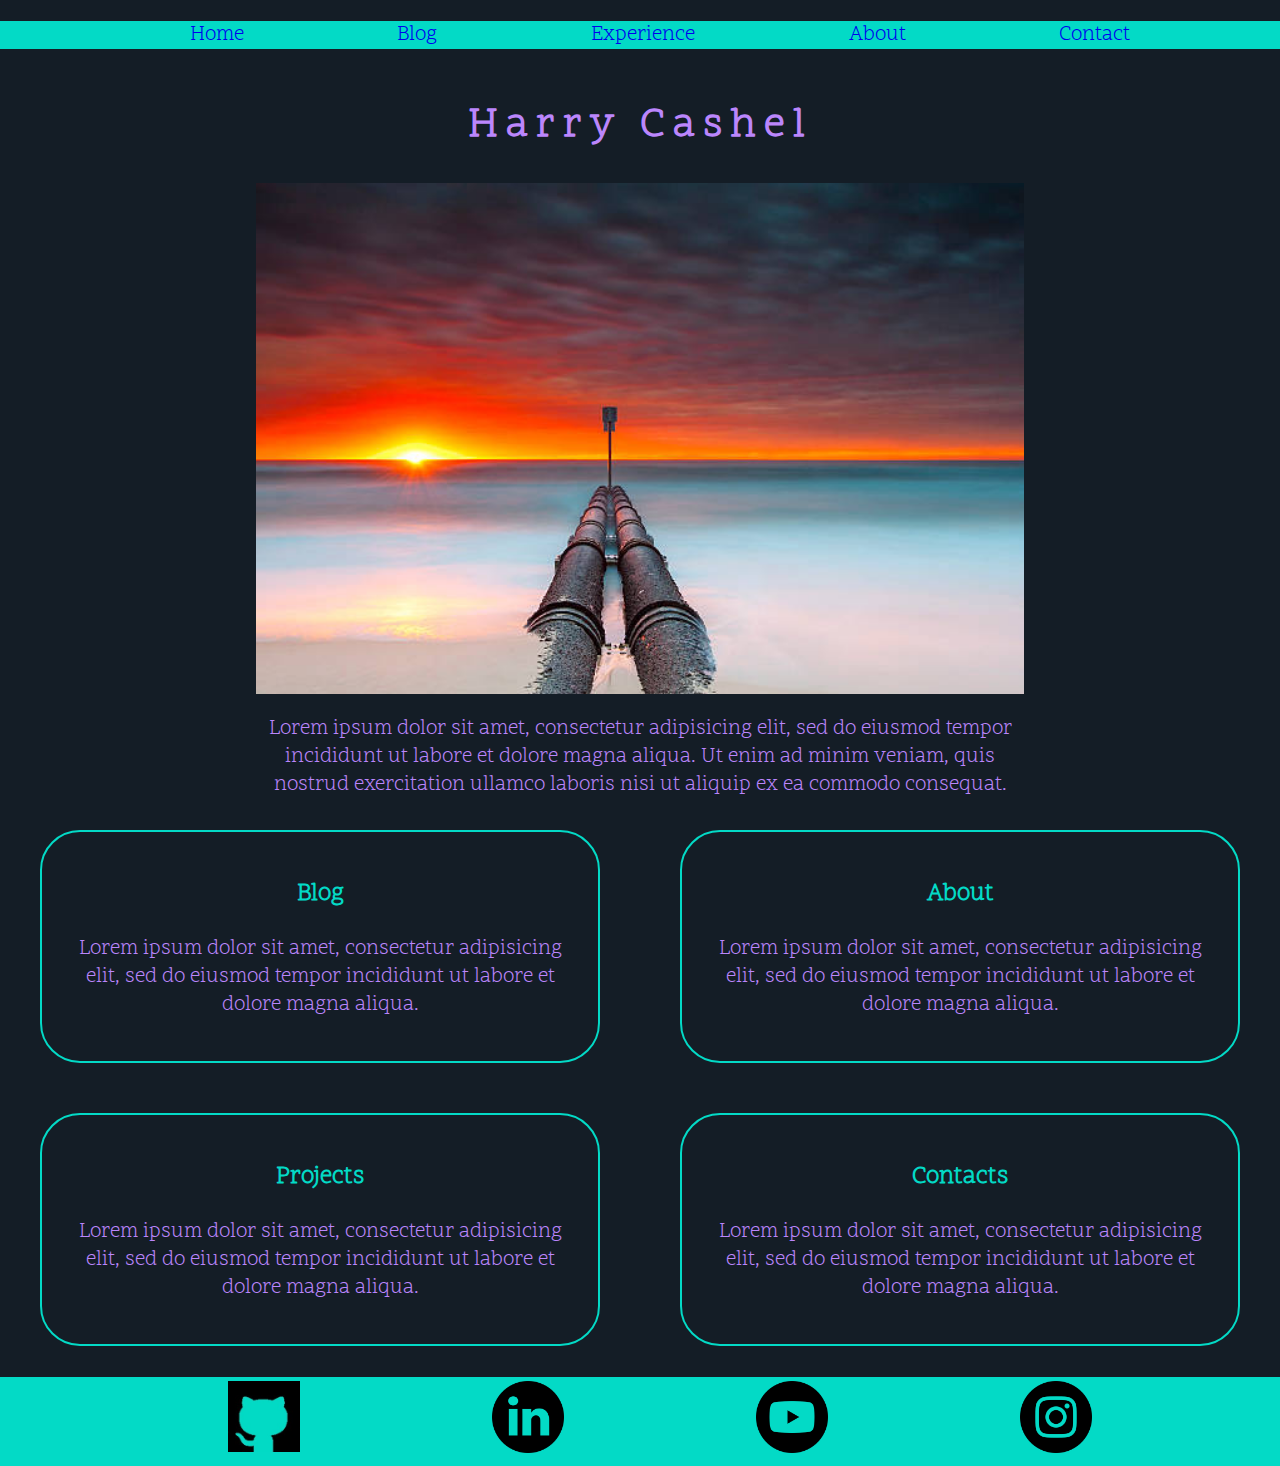
<file: T1A2/src/index.html>
<!DOCTYPE html>
<html lang="en" dir="ltr">
  <head>
    <meta charset="utf-8">
    <meta name="viewport" content="width=device-width, initial-scale=1">
    <title>Harry Cashel</title>
    <link rel="stylesheet" href="../docs/css/style.css">
    <link href="https://fonts.googleapis.com/css2?family=Scope+One&display=swap" rel="stylesheet">
    <link rel="stylesheet" href="../docs/css/style.css" integrity="sha512-0Tmn8CFy2LY0cOOHqmZGc/Id33WEGkCrbb4dqHqIEF59luLBVa2GTkF109y935o8qcFzb24WiYQiMrmBYrQzSQ">
  </head>
  <body>
    <!-- Set the navbar at the top of the page -->
    <nav>
      <ul>
        <li><a href="index.html">Home</a></li>
        <li><a href="blog.html">Blog</a></li>
        <li><a href="experience.html">Experience</a></li>
        <li><a href="about.html">About</a></li>
        <li><a href="contact.html">Contact</a></li>
      </ul>
    </nav>
    <!-- create main div for page -->
    <!-- intro - Name and paragraph -->
    <!-- title and header image -->
    <main>
      <div class="intro-cont">
        <div class="intro">
          <h1>Harry Cashel</h1>
          <img src="../docs/Manlypipes.jpg" alt="">
          <p>Lorem ipsum dolor sit amet, consectetur adipisicing elit, sed do
            eiusmod tempor incididunt ut labore et dolore magna aliqua.
            Ut enim ad minim veniam, quis nostrud exercitation ullamco
            laboris nisi ut aliquip ex ea commodo consequat.</p>

      </div>

      </div>
      <!-- set container for page intros and columns -->
      <section class="pages-intro">
        <div class="left-column">
          <div class="blog-intro">
            <h3><a href="blog.html">Blog</a></h3>
            <p>Lorem ipsum dolor sit amet, consectetur adipisicing elit, sed do
              eiusmod tempor incididunt ut labore et dolore magna aliqua.</p>

          </div>
          <div class="projects-intro">
            <h3><a href="experience.html">Projects</a></h3>
            <p>Lorem ipsum dolor sit amet, consectetur adipisicing elit, sed do
              eiusmod tempor incididunt ut labore et dolore magna aliqua.</p>

          </div>
        </div>
        <div class="right-column">
          <div class="about-intro">
            <h3><a href="about.html">About</a></h3>
            <p>Lorem ipsum dolor sit amet, consectetur adipisicing elit, sed do
              eiusmod tempor incididunt ut labore et dolore magna aliqua.</p>

          </div>
          <div class="contact-intro">
            <h3><a href="contact.html">Contacts</a></h3>
            <p>Lorem ipsum dolor sit amet, consectetur adipisicing elit, sed do
              eiusmod tempor incididunt ut labore et dolore magna aliqua.</p>

          </div>
        </div>
      </section>
    </main>
    <footer>
      <div class="social-footer">
        <ul class="social-icons">
          <li><a href="https://github.com/HarryCashel?tab=repositories" target="_blank"><img src="../docs/github.jpg" alt=""><span></span></a></li>
          <li><a href="https://www.linkedin.com/in/harry-cashel/" target="_blank"><img src="../docs/linkedin.png" alt=""><span></span></a></li>
          <li><a href="https://www.youtube.com/watch?v=PHgc8Q6qTjc" target="_blank"><img src="../docs/youtube.png" alt=""><span></span></a></li>
          <li><a href="https://www.instagram.com/harrycashel" target="_blank"><img src="../docs/instagram.png" alt=""><span></span></a></li>
        </ul>
      </div>
    </footer>

  </body>
</html>
</file>
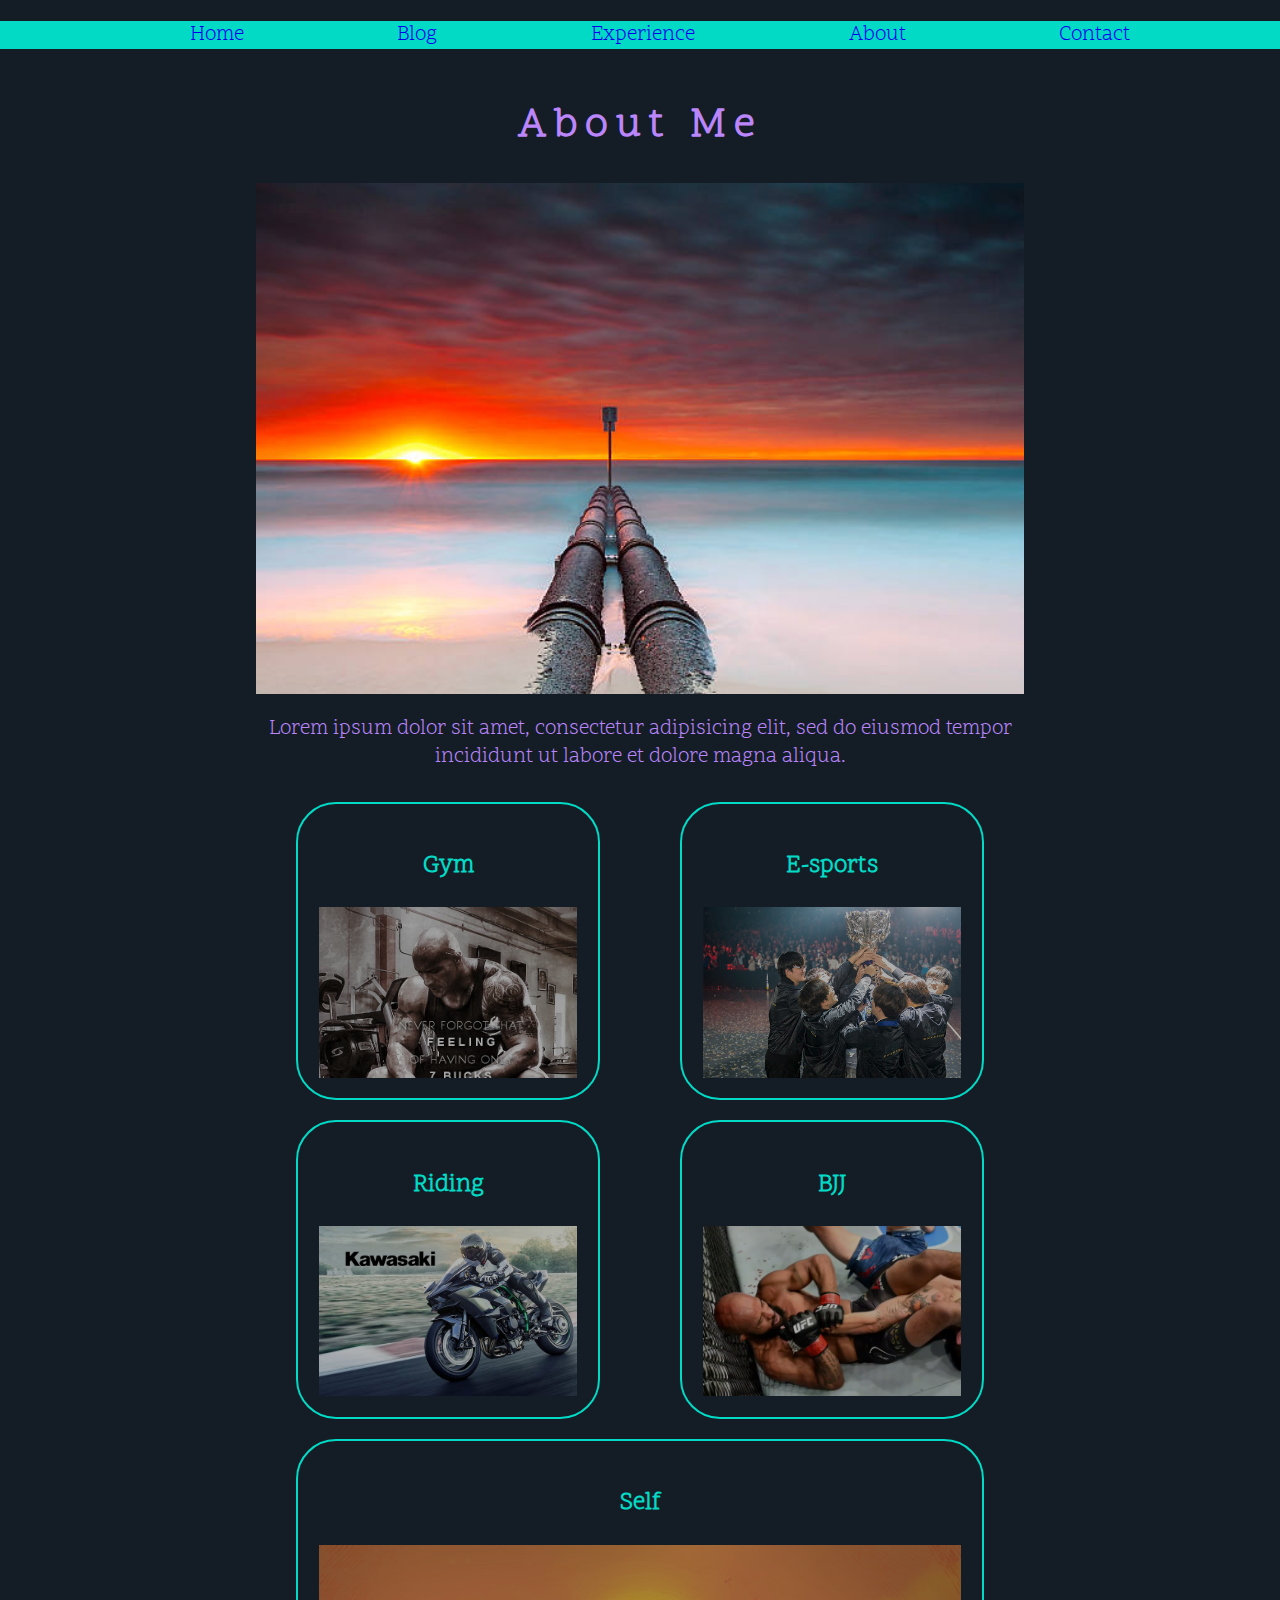
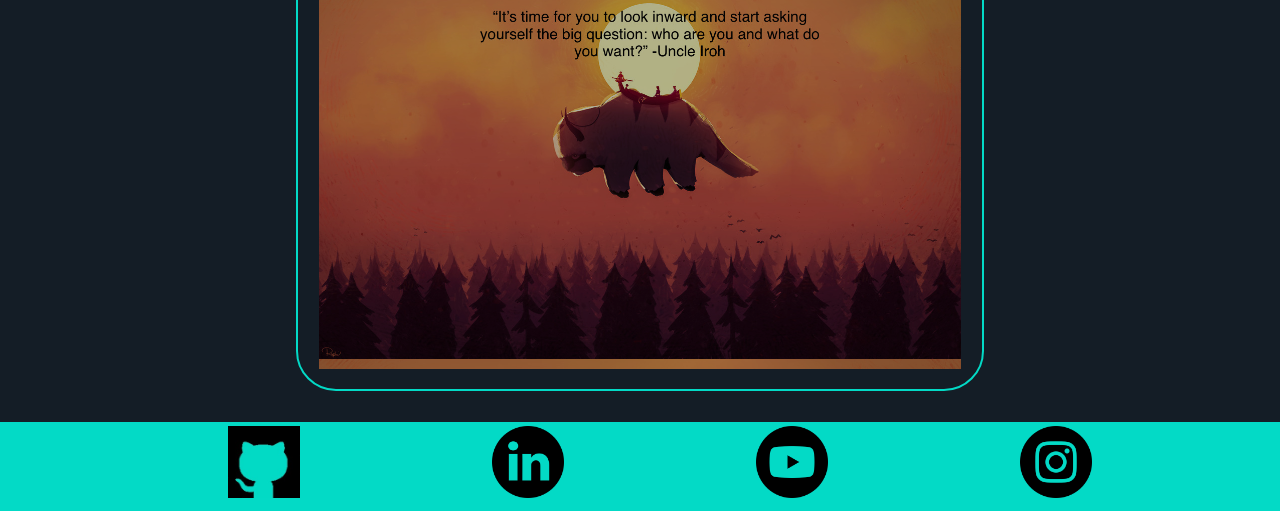
<file: T1A2/src/About.html>
<!DOCTYPE html>
<html lang="en" dir="ltr">
<head>
  <meta charset="utf-8">
  <meta name="viewport" content="width=device-width, initial-scale=1">
  <title>Harry Cashel</title>
  <link rel="stylesheet" href="../docs/css/style.css">
  <link href="https://fonts.googleapis.com/css2?family=Scope+One&display=swap" rel="stylesheet">
</head>
<body>
  <!-- Set the navbar at the top of the page -->
  <nav>
    <ul>
      <li><a href="index.html">Home</a></li>
      <li><a href="blog.html">Blog</a></li>
      <li><a href="experience.html">Experience</a></li>
      <li><a href="about.html">About</a></li>
      <li><a href="contact.html">Contact</a></li>
    </ul>
  </nav>
<!-- main content container and heading -->
  <main>
    <div class="intro-cont">
      <div class="intro">
        <h1>About Me</h1>
        <img src="../docs/Manlypipes.jpg" alt="">
        <p>Lorem ipsum dolor sit amet, consectetur adipisicing elit, sed do
          eiusmod tempor incididunt ut labore et dolore magna aliqua.</p>
      </div>
    </div>

    <!-- I want the same format as the experience page so I coped the class names/html/css -->
    <!-- Not 100% if I should change them and just add css but this achieved the same result with less code -->
    <!-- Although perhaps not as *specific* -->
    <section class="experience-container">
      <div class="ex-left-column">
        <div class="python-post">
          <h3>Gym</h3>
          <div class="gym-img">
          </div>
        </div>
        <div class="uni-post">
          <h3>E-sports</h3>
          <div class="esports-img">
          </div>
        </div>
      </div>
      <div class="ex-middle-column">
        <div class="security-post">
          <h3>Riding</h3>
          <div class="riding-img">
          </div>
        </div>
        <div class="css-post">
          <h3>BJJ</h3>
          <div class="bjj-img">
          </div>
        </div>
      </div>
      <div class="ex-right-column">
        <div class="cv-post">
          <h3>Self</h3>
          <div class="self-img">
          </div>
        </div>
      </div>

    </section>



    <div class="social-footer">
      <ul class="social-icons">
  <li><a href="https://github.com/HarryCashel?tab=repositories" target="_blank"><img src="../docs/github.jpg" alt=""><span></span></a></li>
  <li><a href="https://www.linkedin.com/in/harry-cashel/" target="_blank"><img src="../docs/linkedin.png" alt=""><span></span></a></li>
  <li><a href="https://www.youtube.com/watch?v=PHgc8Q6qTjc" target="_blank"><img src="../docs/youtube.png" alt=""><span></span></a></li>
  <li><a href="https://www.instagram.com/harrycashel" target="_blank"><img src="../docs/instagram.png" alt=""><span></span></a></li>
 </ul>

    </div>
  </body>

</html>
</file>
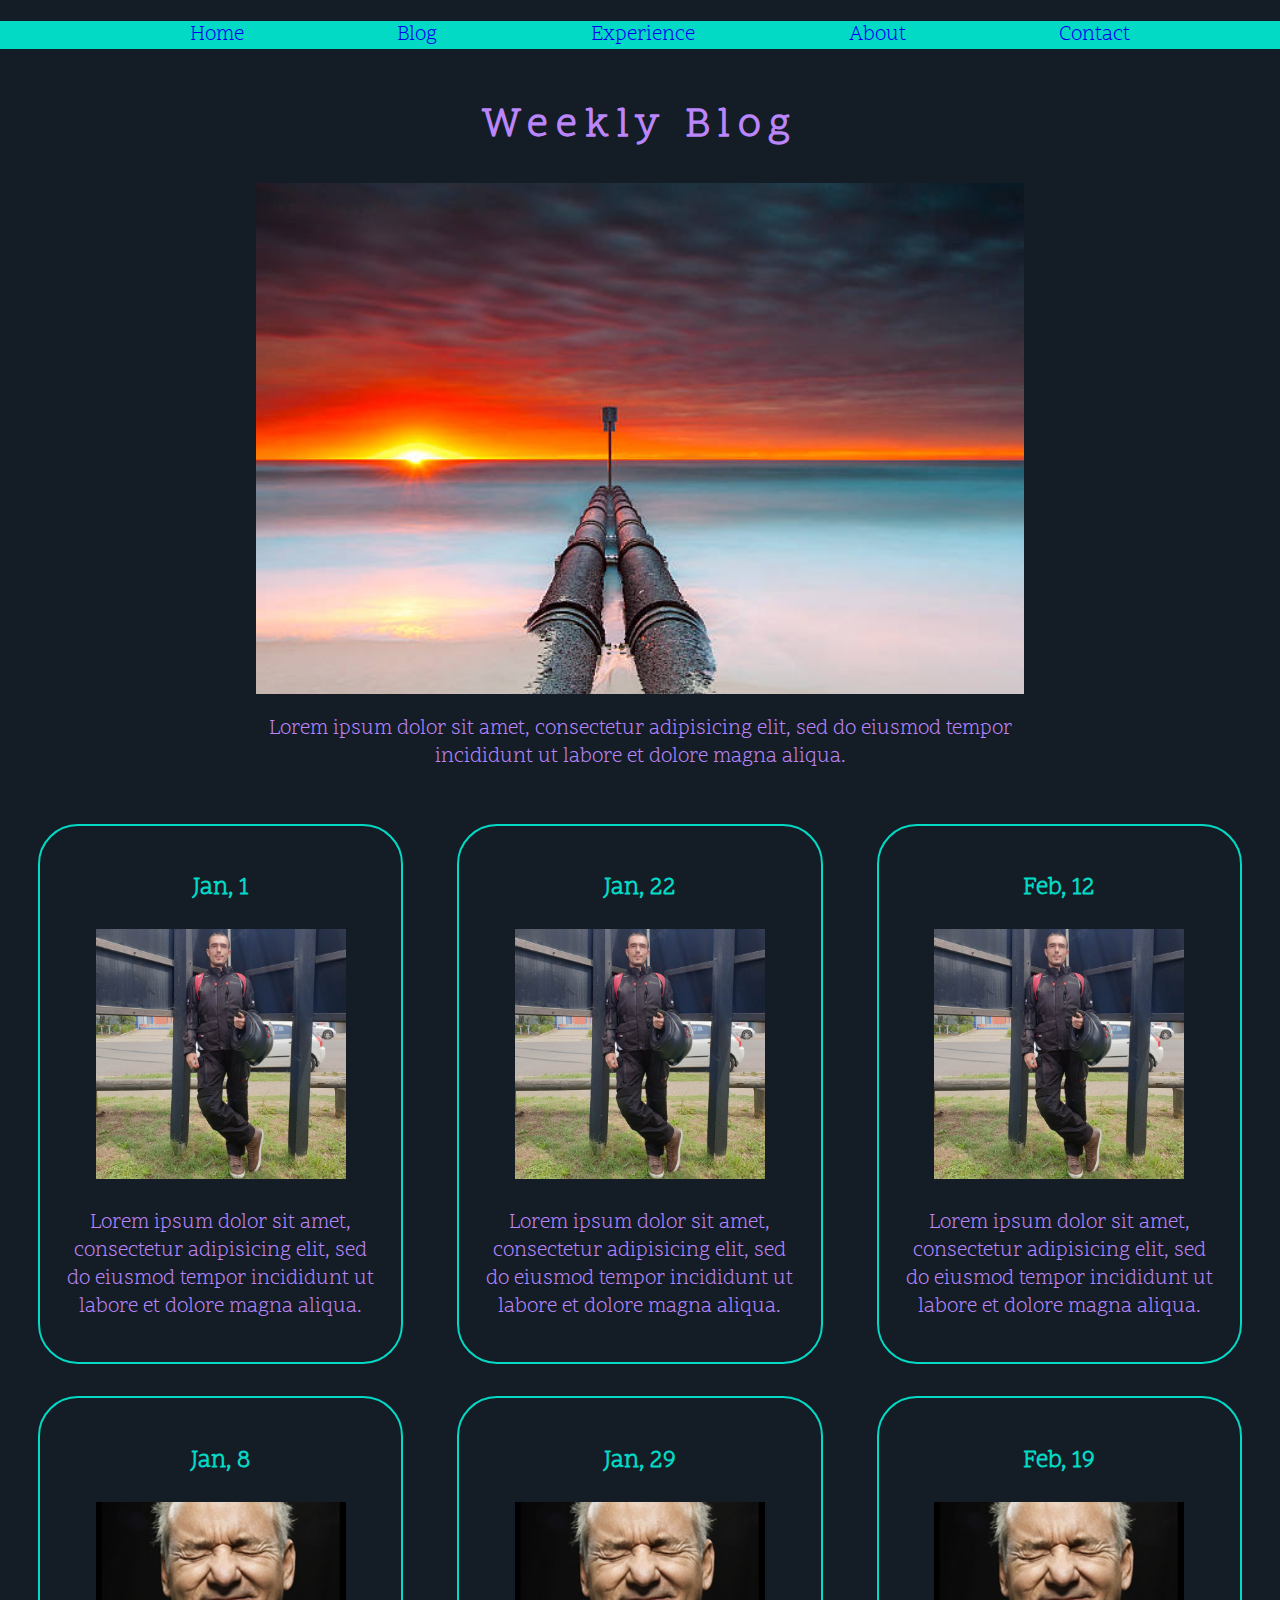
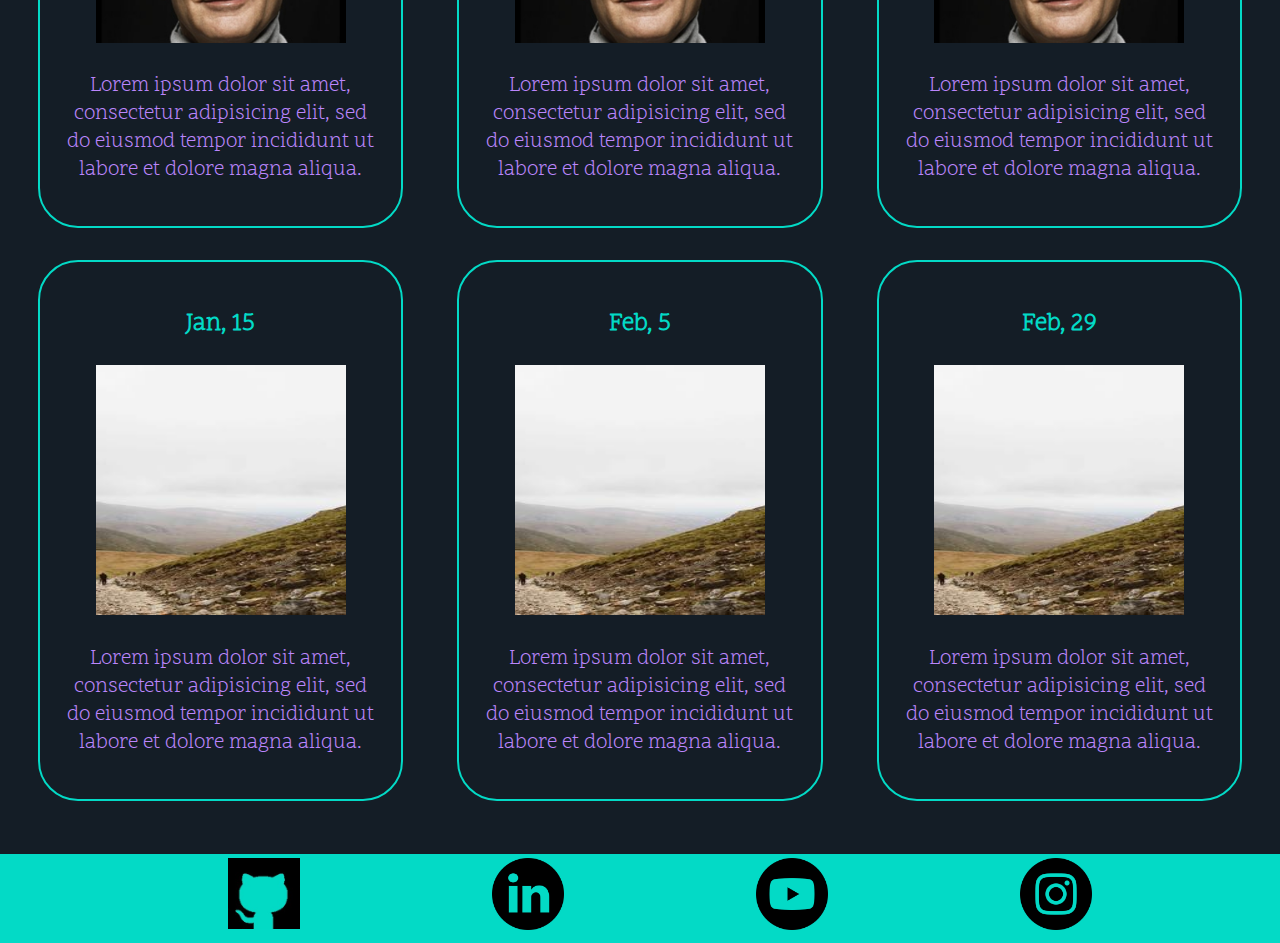
<file: T1A2/src/blog.html>
<!DOCTYPE html>
<html lang="en" dir="ltr">
  <head>
    <meta charset="utf-8">
    <meta name="viewport" content="width=device-width, initial-scale=1">
    <title>Harry Cashel</title>
    <link rel="stylesheet" href="../docs/css/style.css">
    <link href="https://fonts.googleapis.com/css2?family=Scope+One&display=swap" rel="stylesheet">
  </head>
  <body>
    <!-- Set the navbar at the top of the page -->
    <nav>
      <ul>
        <li><a href="index.html">Home</a></li>
        <li><a href="blog.html">Blog</a></li>
        <li><a href="experience.html">Experience</a></li>
        <li><a href="about.html">About</a></li>
        <li><a href="contact.html">Contact</a></li>
      </ul>
    </nav>

    <main>
      <div class="intro-cont">
        <div class="intro">
          <h1>Weekly Blog</h1>
          <img src="../docs/Manlypipes.jpg" alt="">
          <p>Lorem ipsum dolor sit amet, consectetur adipisicing elit, sed do
            eiusmod tempor incididunt ut labore et dolore magna aliqua.</p>
        </div>
      </div>

<!-- set container for blog rows/columns -->

      <section class="blog-container">
        <div class="left-column">
          <div class="post">
            <h3><a href="#">Jan, 1</a></h3>
            <img src="../docs/ride.jpg" alt="">
            <p>Lorem ipsum dolor sit amet, consectetur adipisicing elit, sed do
              eiusmod tempor incididunt ut labore et dolore magna aliqua.</p>
          </div>
          <div class="post">
            <h3><a href="#">Jan, 8</a></h3>
            <img src="../docs/Bill.jpg" alt="">
            <p>Lorem ipsum dolor sit amet, consectetur adipisicing elit, sed do
              eiusmod tempor incididunt ut labore et dolore magna aliqua.</p>
          </div>
          <div class="post">
            <h3><a href="#">Jan, 15</a></h3>
            <img src="../docs/lorem.jpg" alt="">
            <p>Lorem ipsum dolor sit amet, consectetur adipisicing elit, sed do
              eiusmod tempor incididunt ut labore et dolore magna aliqua.</p>
          </div>

        </div>
        <div class="middle-column">
          <div class="post">
            <h3><a href="#">Jan, 22</a></h3>
            <img src="../docs/ride.jpg" alt="">
            <p>Lorem ipsum dolor sit amet, consectetur adipisicing elit, sed do
              eiusmod tempor incididunt ut labore et dolore magna aliqua.</p>
          </div>
          <div class="post">
            <h3><a href="#">Jan, 29</a></h3>
            <img src="../docs/Bill.jpg" alt="">
            <p>Lorem ipsum dolor sit amet, consectetur adipisicing elit, sed do
              eiusmod tempor incididunt ut labore et dolore magna aliqua.</p>
          </div>
          <div class="post">
            <h3><a href="#">Feb, 5</a></h3>
            <img src="../docs/lorem.jpg" alt="">
            <p>Lorem ipsum dolor sit amet, consectetur adipisicing elit, sed do
              eiusmod tempor incididunt ut labore et dolore magna aliqua.</p>
          </div>
      </div>
      <div class="right-column">
        <div class="post">
          <h3><a href="#">Feb, 12</a></h3>
          <img src="../docs/ride.jpg" alt="">
          <p>Lorem ipsum dolor sit amet, consectetur adipisicing elit, sed do
            eiusmod tempor incididunt ut labore et dolore magna aliqua.</p>
        </div>
        <div class="post">
          <h3><a href="#">Feb, 19</a></h3>
          <img src="../docs/Bill.jpg" alt="">
          <p>Lorem ipsum dolor sit amet, consectetur adipisicing elit, sed do
            eiusmod tempor incididunt ut labore et dolore magna aliqua.</p>
        </div>
        <div class="post">
          <h3><a href="#">Feb, 29</a></h3>
          <img src="../docs/lorem.jpg" alt="">
          <p>Lorem ipsum dolor sit amet, consectetur adipisicing elit, sed do
            eiusmod tempor incididunt ut labore et dolore magna aliqua.</p>
        </div>
      </div>
    </section>

  </main>
    <div class="social-footer">
      <ul class="social-icons">
  <li><a href="https://github.com/HarryCashel?tab=repositories" target="_blank"><img src="../docs/github.jpg" alt=""><span></span></a></li>
  <li><a href="https://www.linkedin.com/in/harry-cashel/" target="_blank"><img src="../docs/linkedin.png" alt=""><span></span></a></li>
  <li><a href="https://www.youtube.com/watch?v=PHgc8Q6qTjc" target="_blank"><img src="../docs/youtube.png" alt=""><span></span></a></li>
  <li><a href="https://www.instagram.com/harrycashel" target="_blank"><img src="../docs/instagram.png" alt=""><span></span></a></li>
 </ul>

    </div>

  </body>
</html>
</file>
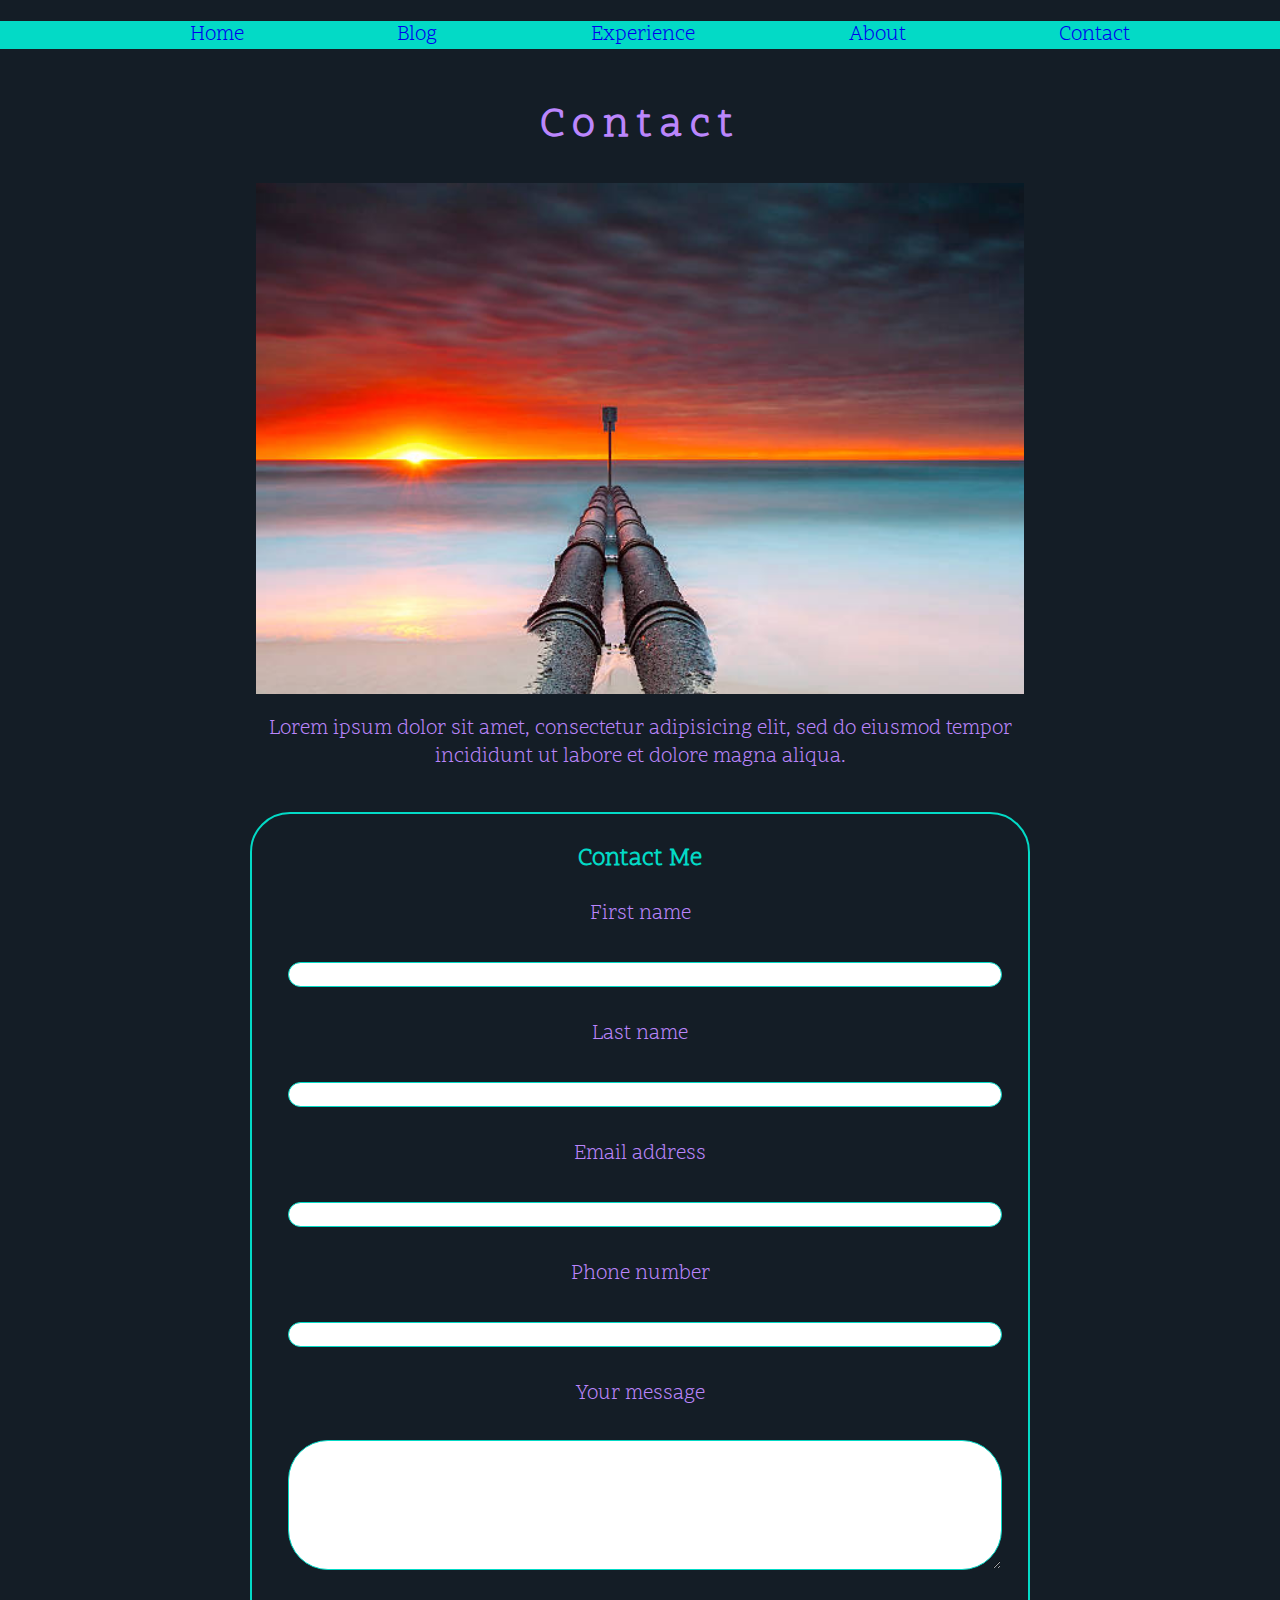
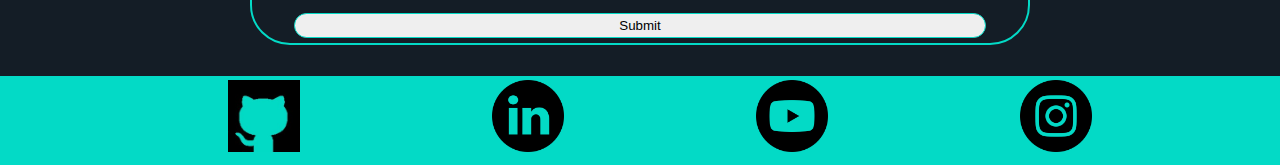
<file: T1A2/src/contact.html>
<!DOCTYPE html>
<html lang="en" dir="ltr">
<head>
  <meta charset="utf-8">
  <meta name="viewport" content="width=device-width, initial-scale=1">
  <title>Harry Cashel</title>
  <link rel="stylesheet" href="../docs/css/style.css">
  <link href="https://fonts.googleapis.com/css2?family=Scope+One&display=swap" rel="stylesheet">
</head>
<body>
  <!-- Set the navbar at the top of the page -->
  <nav>
    <ul>
      <li><a href="index.html">Home</a></li>
      <li><a href="blog.html">Blog</a></li>
      <li><a href="experience.html">Experience</a></li>
      <li><a href="about.html">About</a></li>
      <li><a href="contact.html">Contact</a></li>
    </ul>
  </nav>
<!-- main content container and heading -->

    <div class="intro-cont">
      <div class="intro">
        <h1>Contact</h1>
        <img src="../docs/Manlypipes.jpg" alt="">
        <p>Lorem ipsum dolor sit amet, consectetur adipisicing elit, sed do
          eiusmod tempor incididunt ut labore et dolore magna aliqua.</p>
      </div>
    </div>

<!-- set container for form -->
    <section class="contact-form-body">
      <div class="contact-form-div">
      <h3>Contact Me</h3>
      <!-- elements for each label and input -->
      <form class="contact-form-class" action="index.php" method="post">

        <div class="form-label">
          <label for="Name" class="label">First name</label>
          <div class="form-input">
            <input type="text" id="Name" name="Name" value="" class="form-req" required>
          </div>
        </div>
        <div class="form-label">
          <label for="Name" class="label">Last name</label>
          <div class="form-input">
            <input type="text" id="Name" name="Last name" value="" class="form-req" required>
          </div>
        </div>
        <div class="form-label">
          <label for="Email" class="label">Email address</label>
          <div class="form-input">
            <input type="email" id="Email" name="Email" value="" class="form-req" required>
          </div>
        </div>
        <div class="form-label">
          <label for="Phone" class="label">Phone number</label>
          <div class="form-input">
            <input type="text" id="Phone" name="Phone" value="" class="form-req" required>
          </div>
        </div>
        <div class="form-label">
          <label for="Message" class="label">Your message</label>
          <div class="form-input">
            <textarea class="form-message" name="Message" rows="8" maxlength="420" required></textarea>
          </div>
        </div>
        <div class="form-label">
          <button type="submit" id="form-button" class="form-button" name="button">Submit</button>

        </div>




      </form>
      </div>


    </section>


    <div class="social-footer">
      <ul class="social-icons">
  <li><a href="https://github.com/HarryCashel?tab=repositories" target="_blank"><img src="../docs/github.jpg" alt=""><span></span></a></li>
  <li><a href="https://www.linkedin.com/in/harry-cashel/" target="_blank"><img src="../docs/linkedin.png" alt=""><span></span></a></li>
  <li><a href="https://www.youtube.com/watch?v=PHgc8Q6qTjc" target="_blank"><img src="../docs/youtube.png" alt=""><span></span></a></li>
  <li><a href="https://www.instagram.com/harrycashel" target="_blank"><img src="../docs/instagram.png" alt=""><span></span></a></li>
 </ul>

    </div>


  </body>
</html>
</file>
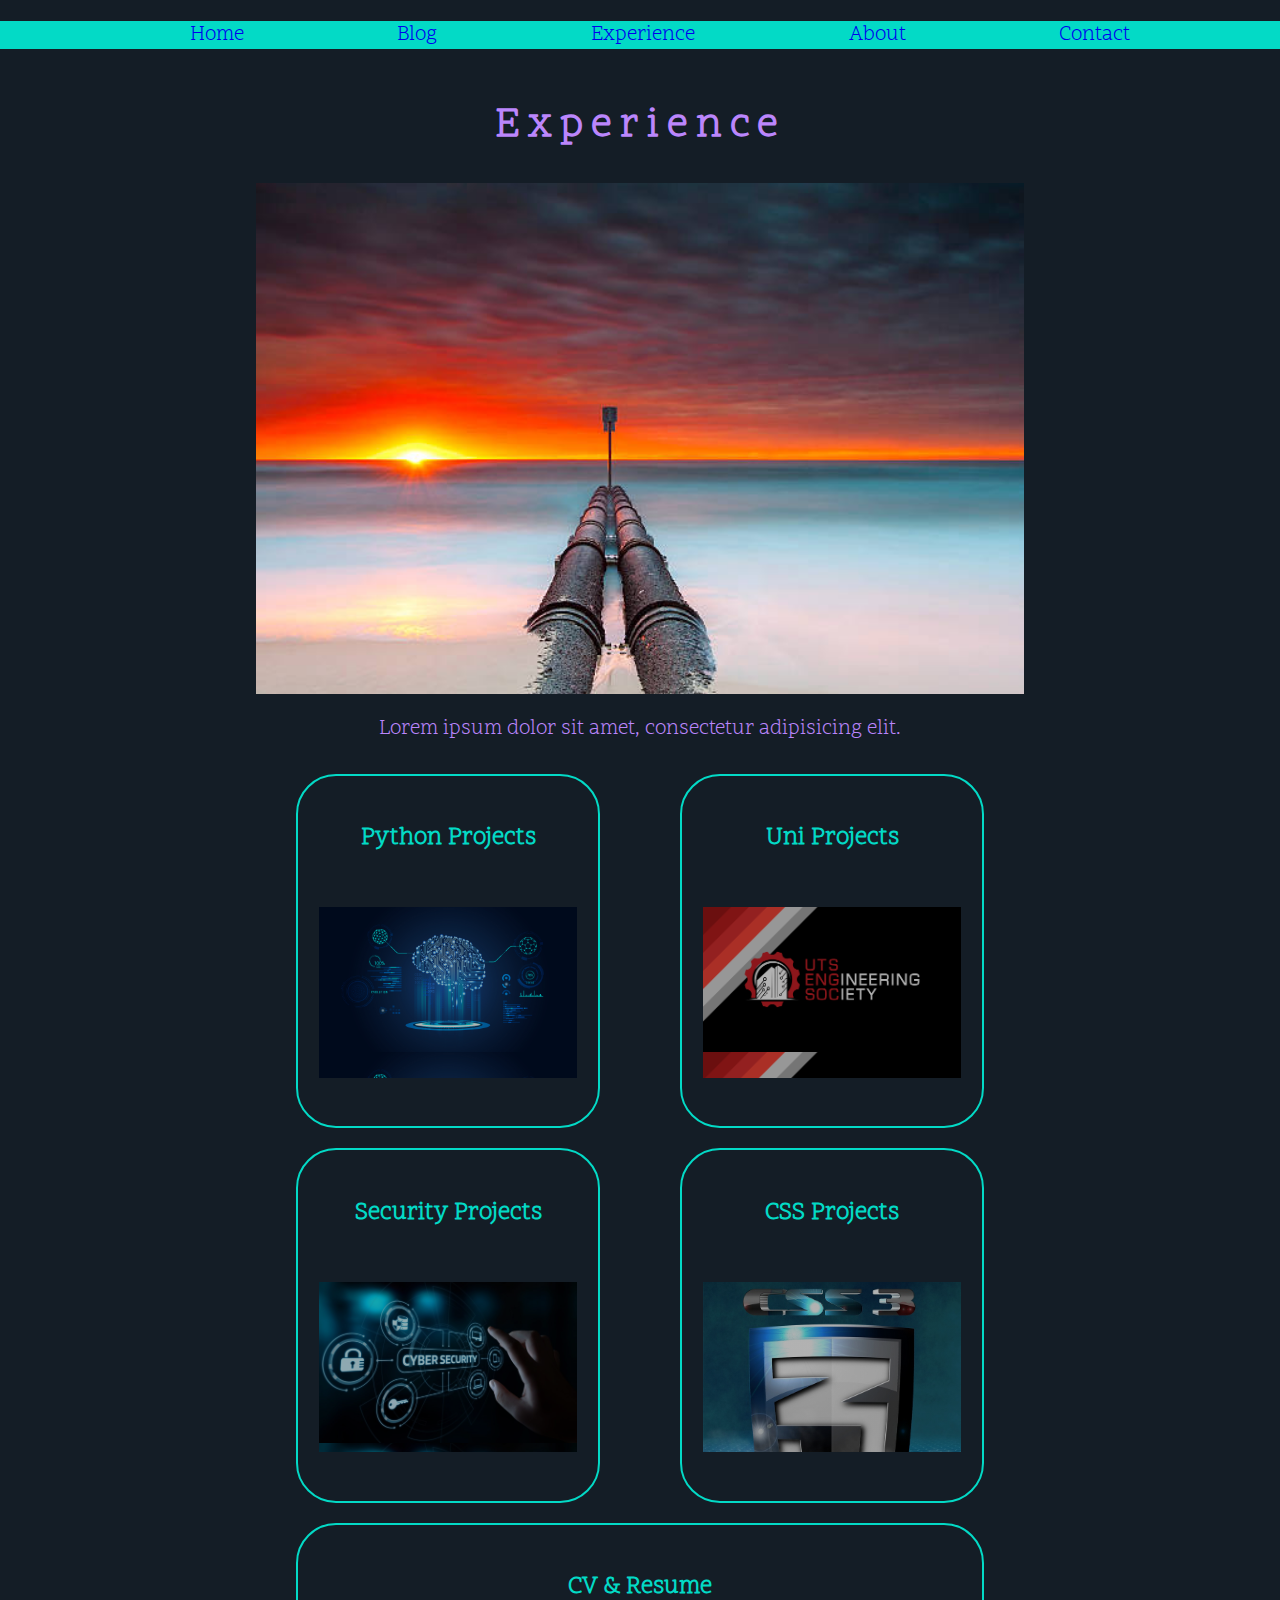
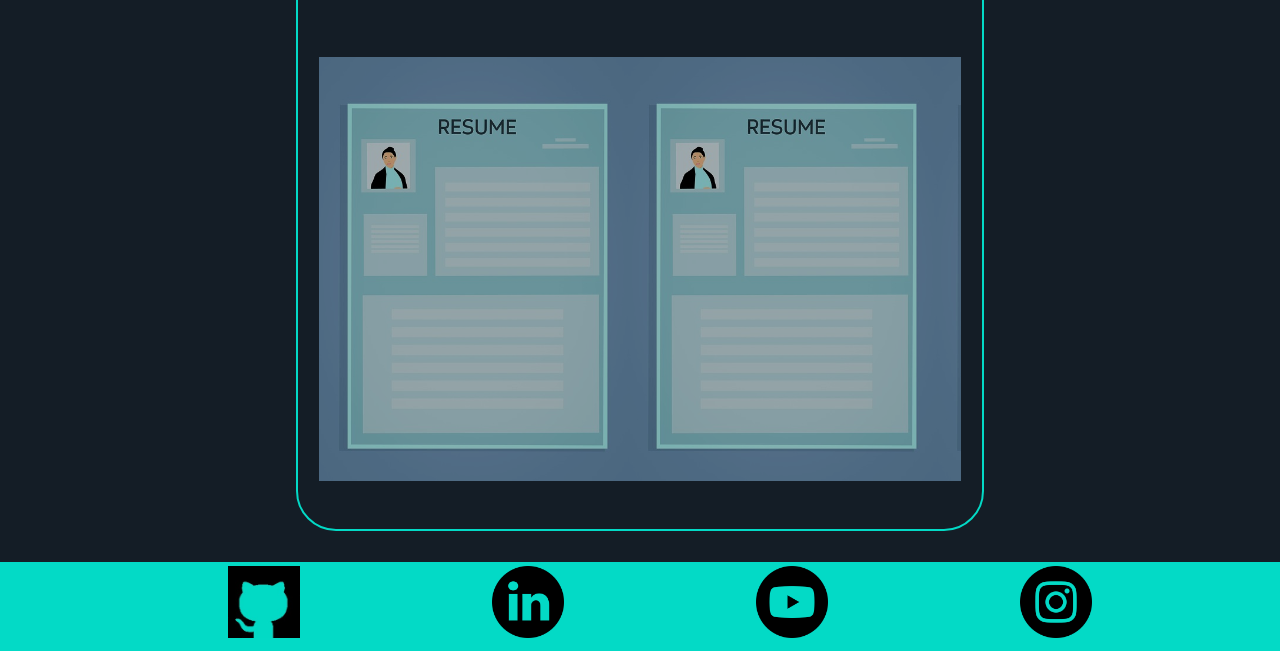
<file: T1A2/src/experience.html>
<!DOCTYPE html>
<html lang="en" dir="ltr">
<head>
  <meta charset="utf-8">
  <meta name="viewport" content="width=device-width, initial-scale=1">
  <title>Harry Cashel</title>
  <link rel="stylesheet" href="../docs/css/style.css">
  <link href="https://fonts.googleapis.com/css2?family=Scope+One&display=swap" rel="stylesheet"
</head>
  <body>
    <!-- Set the navbar at the top of the page -->
    <nav>
      <ul>
        <li><a href="index.html">Home</a></li>
        <li><a href="blog.html">Blog</a></li>
        <li><a href="experience.html">Experience</a></li>
        <li><a href="about.html">About</a></li>
        <li><a href="contact.html">Contact</a></li>
      </ul>
    </nav>
    <main>
      <!-- title and header image -->
      <div class="intro-cont">
        <div class="intro">
          <h1>Experience</h1>
          <img src="../docs/Manlypipes.jpg" alt="">
          <p>Lorem ipsum dolor sit amet, consectetur adipisicing elit.</p>
        </div>
      </div>

      <section class="experience-container">
        <div class="ex-left-column">
          <div class="python-post">
            <h3><a href="#">Python Projects</h3>
            <div class="python-img">
            </div></a>
          </div>
          <div class="uni-post">
            <h3><a href="#">Uni Projects</h3>
            <div class="uni-img">
            </div></a>
          </div>
        </div>
        <div class="ex-middle-column">
          <div class="security-post">
            <h3><a href="#">Security Projects</h3>
            <div class="security-img">
            </div></a>
          </div>
          <div class="css-post">
            <h3><a href="#">CSS Projects</h3>
            <div class="css-img">
            </div></a>
          </div>
        </div>
        <div class="ex-right-column">
          <div class="cv-post">
            <h3><a href="../docs/HarryCashelCV.pdf" target="blank">CV & Resume</h3>
            <div class="cv-img">
            </div></a>
          </div>
        </div>

      </section>


    </main>
    <div class="social-footer">
      <ul class="social-icons">
  <li><a href="https://github.com/HarryCashel?tab=repositories" target="_blank"><img src="../docs/github.jpg" alt=""><span></span></a></li>
  <li><a href="https://www.linkedin.com/in/harry-cashel/" target="_blank"><img src="../docs/linkedin.png" alt=""><span></span></a></li>
  <li><a href="https://www.youtube.com/watch?v=PHgc8Q6qTjc" target="_blank"><img src="../docs/youtube.png" alt=""><span></span></a></li>
  <li><a href="https://www.instagram.com/harrycashel" target="_blank"><img src="../docs/instagram.png" alt=""><span></span></a></li>
 </ul>

    </div>

  </body>
</html>
</file>
<file: T1A2/docs/css/style.css>
/* remove browser defaults and set default font + size for page */
/* set some color variables and font-family default */
:root {
  font-family: 'Scope One', serif;
  --text-primary: #BB86FC;
  --text-variant: #3700b3;
  --text-secondary: #03DAC6;
  --text-secondary-variant: #FFA500;
  --bg-primary: #141d26;
  --bg-secondary: #121212;
}
body {
  margin: 0 auto !important;
  padding: 0 auto !important;
  font-family: 'Scope One', serif;
  font-size: 1rem;
  background-color: var(--bg-primary);
  color: var(--text-primary);
}
/* navbar style */
ul {
  display: flex;
  flex-direction: row;
  justify-content: space-evenly;
  background-color: var(--text-secondary);

}
li {
  list-style-type: none;
}
a {
  padding: 4px;
  text-decoration: none;
}
a:hover {
  color: var(--text-secondary-variant);
}



/* main content */

div.intro {
  display: flex;
  flex-direction: column;
  align-items: center;
}
div.intro p {
  text-align: center;
  max-width: 768px;
}

h1 {
  letter-spacing: .5rem;
}
h3 {
  color: var(--text-secondary);
}
h3 a {
  color: var(--text-secondary);
}

section.pages-intro {
  display: flex;
  flex-direction: column;
  align-items: center;
}

/* flex image - stop growth of images */
img {
  width: 100%;
  max-width: 768px;
}


/* generic settings for each page intro */
div.post,
div.blog-intro,
div.projects-intro,
div.about-intro,
div.contact-intro {
  border: 2px solid var(--text-secondary);
  border-radius: 40px;
  margin: 10px 40px;
  text-align: center;
  max-width: 768px;
  padding: 4px;
}
h3 a:hover {
  color: var(--text-secondary-variant);
}

  /* home page media query */
@media screen and (min-width: 1024px) {

  section.pages-intro,
  section.blog-container {
    display: flex;
    flex-direction: row;
    align-items: center;
    justify-content: space-evenly;
    font-size: 1.3rem;
  }
  div.projects-intro, div.contact-intro, div.post {
    margin-top: 50px;
  }
  div.post,
  div.blog-intro,
  div.projects-intro,
  div.about-intro,
  div.contact-intro {
    padding: 1.3rem;
  }

  div.post img {
    max-height: 258px;

  }
}

/* BLOG CSS */
section.blog-container {
display: flex;
flex-direction: column;
justify-content: space-between;
align-items: center;
text-align: center;
}


div.post {
max-width: 320px;
padding: 1em;
}

/* blog media query  */

@media screen and (min-width:768px) {
body {
font-size: 1.3rem;
}
section.blog-container {
display: flex;
flex-direction: row;
justify-content: space-evenly;
align-items: center;
}
div.post {
margin: 2rem 1rem;
}
div.post img {
width:100%;
max-height: 250px;
max-width: 250px;
}

}

    /* Experience CSS */
section.experience-container {
  display: flex;
  flex-direction: column;
  align-items: center;
}
    /* set max-width for columns and flex container */
div.ex-left-column,
div.ex-middle-column,
div.ex-right-column {
  display:flex;
  flex-direction: column;
  width:100%;
  max-width: 768px;
}
    /* element alignment/growth/border */
div.python-post,
div.uni-post,
div.security-post,
div.css-post,
div.cv-post {
  border: 2px solid var(--text-secondary);
  border-radius: 40px;
  margin: 10px 40px;
  text-align: center;
  max-width: 768px;
  padding: 1em;
}

      /* background images for each project div */
div.python-img {
  background-image: linear-gradient(
      rgba(0, 0, 0, 0.3),
      rgba(0, 0, 0, 0.3)
    ), url("../ML.jpg");
    background-size: contain;
    width: 100;
    height: 0;
    padding-top: 66%;
  }
div.uni-img {
  background-image: linear-gradient(
      rgba(0, 0, 0, 0.3),
      rgba(0, 0, 0, 0.3)
    ), url("../uts.png");
    background-size: contain;
    width: 100;
    height: 0;
    padding-top: 66%;
  }
div.security-img {
  background-image: linear-gradient(
      rgba(0, 0, 0, 0.3),
      rgba(0, 0, 0, 0.3)
    ), url("../cybersecurity.jpeg");
    background-size: contain;
    width: 100;
    height: 0;
    padding-top: 66%;
  }
div.css-img {
  background-image: linear-gradient(
      rgba(0, 0, 0, 0.3),
      rgba(0, 0, 0, 0.3)
    ), url("../css3.jpg");
    background-size: 100%;
    background-repeat: no-repeat;
    width: 100;
    height: 0;
    padding-top: 66%;
  }
div.cv-img {
  background-image: linear-gradient(
      rgba(0, 0, 0, 0.3),
      rgba(0, 0, 0, 0.3)
    ), url("../resume.jpg");
    repeat: no-repeat;
    background-size: contain;
    width: 100;
    height: 0;
    padding-top: 66%;
  }
    /* experience/about page media query */
  @media screen and (min-width:768px) {

    div.ex-left-column,
    div.ex-middle-column,
    div.ex-right-column {
      display:flex;
      flex-direction: row;
      justify-content: space-around;
      align-items: center;
    }
    /* had trouble with the sizing of the flex-items
    setting flex to 1 solved this issue allowing elements to grow */
    div.cv-post,
    div.css-post,
    div.security-post,
    div.uni-post,
    div.python-post,
    div.gym-post,
    div.esports-post,
    div.riding-post,
    div.bjj-post,
    div.self-post,
    div.post {
      flex: 1;
    }
    }

    /* About css */

    /* element alignment/growth/border */
div.gym-post,
div.esports-post,
div.riding-post,
div.bjj-post,
div.self-post {
  border: 2px solid var(--text-secondary);
  border-radius: 40px;
  margin: 10px 40px;
  text-align: center;
  max-width: 768px;
  padding: 1em;
}

      /* background images for each post div */
div.gym-img {
  background-image: linear-gradient(
      rgba(0, 0, 0, 0.3),
      rgba(0, 0, 0, 0.3)
    ), url("../rock.jpg");
    background-size: cover;
    width: 100;
    height: 0;
    padding-top: 66%;
}
  div.esports-img {
    background-image: linear-gradient(
        rgba(0, 0, 0, 0.3),
        rgba(0, 0, 0, 0.3)
      ), url("../skt.jpg");
      background-size: cover;
      width: 100;
      height: 0;
      padding-top: 66%;
}
  div.riding-img {
    background-image: linear-gradient(
        rgba(0, 0, 0, 0.3),
        rgba(0, 0, 0, 0.3)
      ), url("../ninja.jpg");
      background-size: cover;
      width: 100;
      height: 0;
      padding-top: 66%;
}
div.bjj-img {
  background-image: linear-gradient(
      rgba(0, 0, 0, 0.3),
      rgba(0, 0, 0, 0.3)
    ), url("../dj.jpg");
    background-size: cover;
    width: 100;
    height: 0;
    padding-top: 66%;
}
div.self-img {
  background-image: linear-gradient(
      rgba(0, 0, 0, 0.3),
      rgba(0, 0, 0, 0.3)
    ), url("../iroh.jpg");
    background-size: contain;
    width: 100;
    height: 0;
    padding-top: 66%;
}



    /* Contact css */
/* align form center */
.contact-form-body {
  display: flex;
  flex-direction: column;
  align-items: center;
  margin: 10px 40px;
}
/* border around the form stop growth @ 768px */
.contact-form-div {
  border: 2px solid var(--text-secondary);
  border-radius: 40px;
  margin: 10px 40px;
  text-align: center;
  width: 100%;
  max-width: 768px;
  padding: 4px;
}
.form-input {
  padding: 2rem;

}
.form-req,
.form-button,
.form-message {
  /* display: block; */
  text-align: center;
  width: 100%;
  border: 1px solid var(--text-secondary);
  border-radius: 40px;
  padding: 4px;
}
.form-button {
  display: inline-block;
  width:90%;
}
.form-button:hover {
  color: var(--text-secondary-variant);
}


/* footer/social links */

.social-icons li {
    display: flex;
    justify-content: space-evenly;
    background-color: var(--text-secondary);
    width: 5rem;
 }

.social-icons a {
  width: 8rem;
  padding: 4px;
  text-decoration: none;
 }
ul.social-icons {
  margin-bottom: 0;
}
</file>
